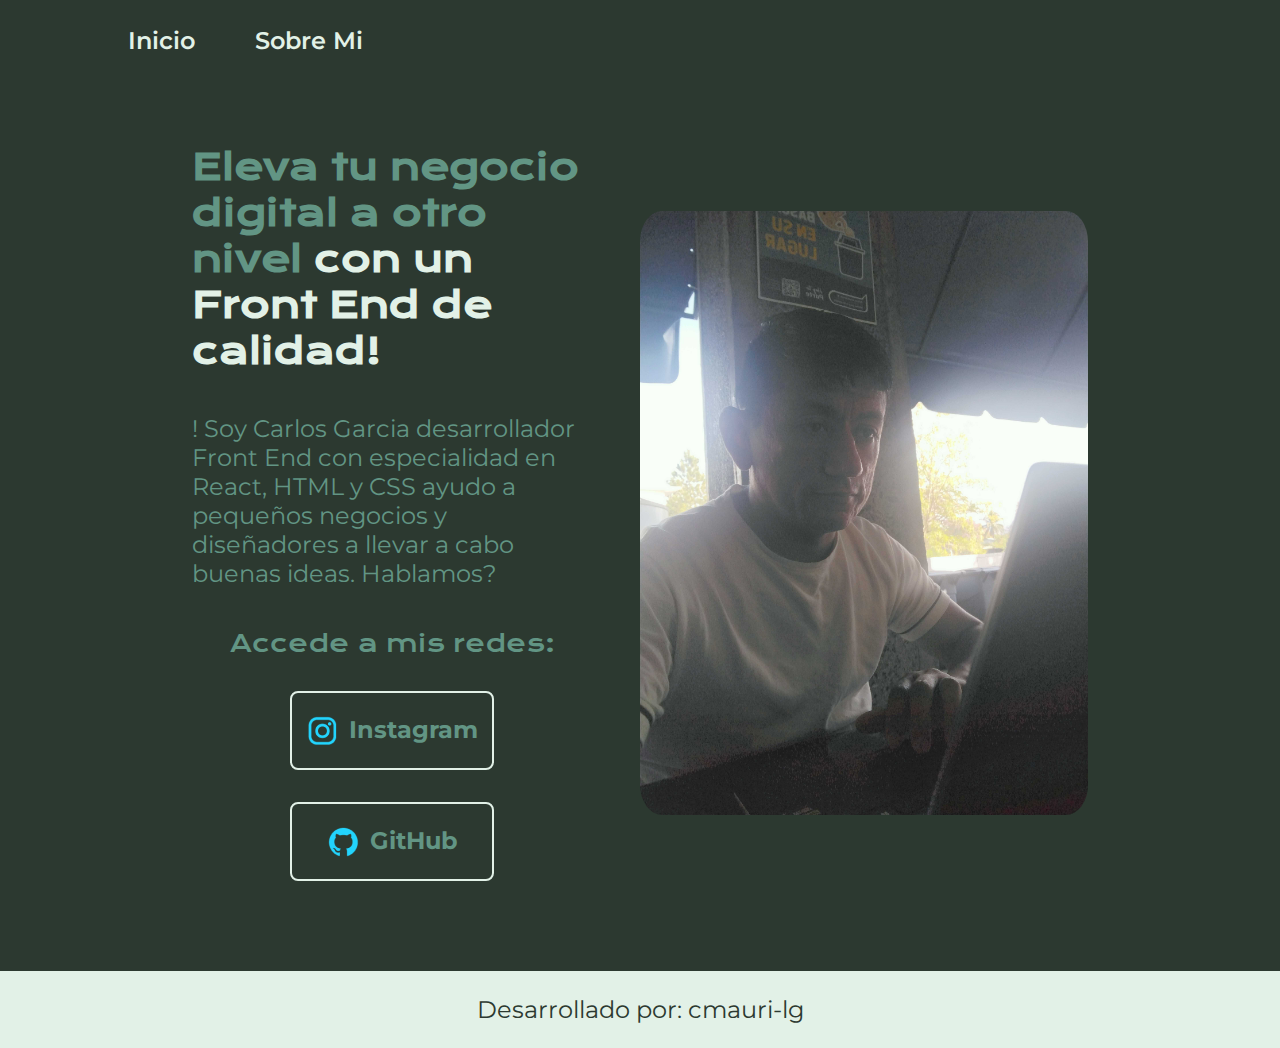
<file: index.html>
<!DOCTYPE html>
<html lang="en">
<head>
    <meta charset="UTF-8">
    <meta name="viewport" content="width=device-width, initial-scale=1.0">
    <title>Portafolio</title>
    <link rel="stylesheet" href="./styles/style.css">
</head>
<body>
    <header class="header">
        <nav class="header__menu">
            <a class="header__menu__link" href="index.html">Inicio</a>
            <a class="header__menu__link" href="about.html">Sobre Mi</a>
        </nav>
    </header>
    <main class="presentacion">
        <section class="presentacion_contenido">
            <h1 class="presentacion_contenido_titulo">Eleva tu negocio digital a otro nivel 
                <strong class="titulo-destaque">con un Front End de calidad!</strong>
            </h1>
            <p class="presentacion_contenido_texto">! Soy Carlos Garcia desarrollador Front End con especialidad en React, HTML y CSS
                ayudo a pequeños negocios y diseñadores a llevar a cabo buenas ideas. Hablamos? </p>
            <div class="presentacion__enlaces">
                <h2 class="presentacion__enlaces_subtitulos">Accede a mis redes:</h2>
                <a class="presentacion__enlaces__link" href="https://www.instagram.com">
                    <img src="./assets/instagram.png" alt="Instagram">Instagram</a>
                <a class="presentacion__enlaces__link" href="https://www.github.com">
                    <img src="./assets/github.png" alt="GitHub">GitHub</a>
            </div>
            </section>
        <img class="img_personal" src="./assets/CarlosGarciaTrabajando.jpg" alt="Imagen de Carlos Garcia ">

    </main>
    <footer class="footer">
        <p>Desarrollado por: cmauri-lg</p>
    </footer>
</body>
</html>
</file>
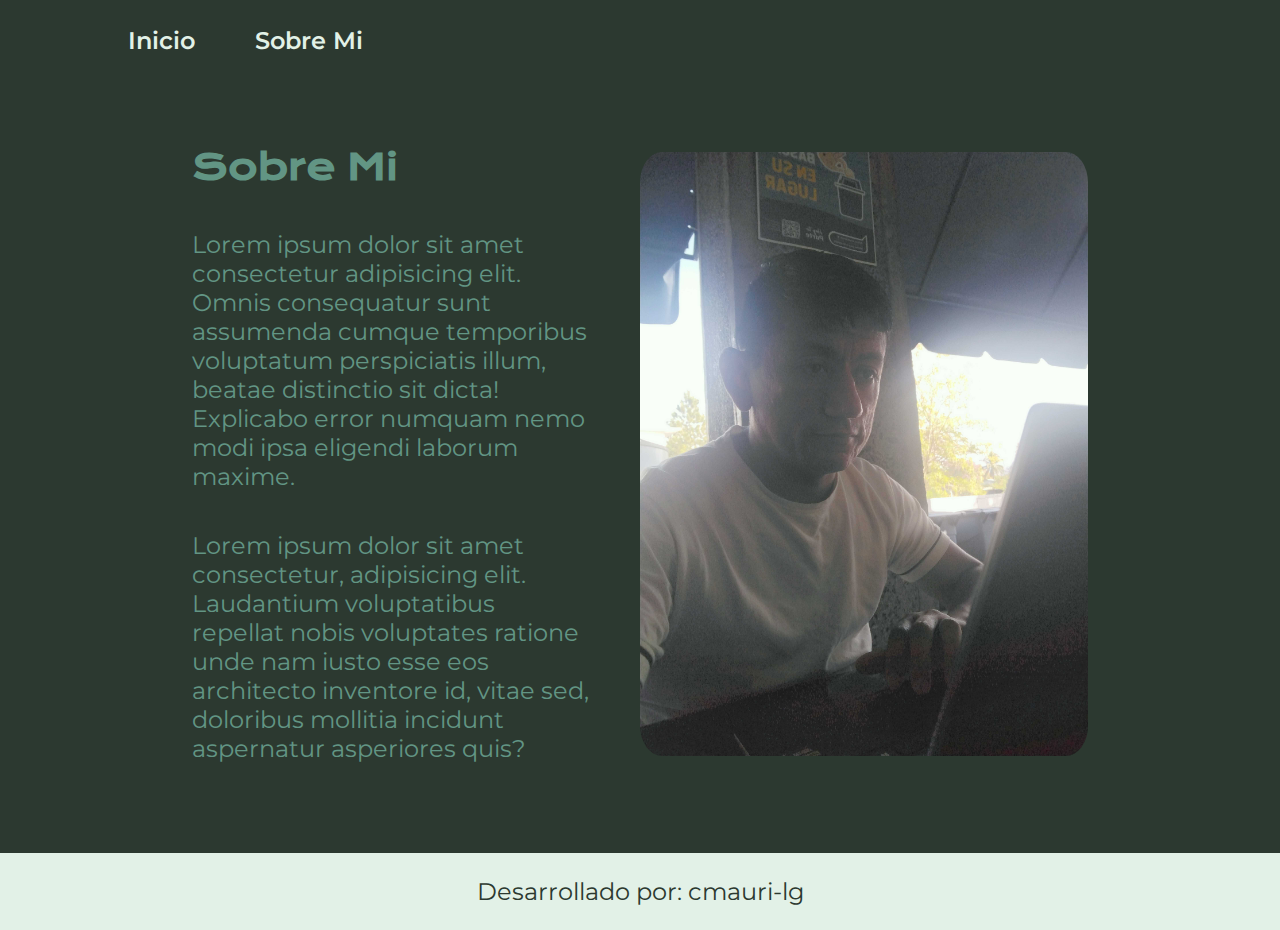
<file: about.html>
<!DOCTYPE html>
<html lang="en">
<head>
    <meta charset="UTF-8">
    <meta name="viewport" content="width=device-width, initial-scale=1.0">
    <title>Document</title>
    <link rel="stylesheet" href="./styles/style.css">
</head>
<body>
    <header class="header">
        <nav class="header__menu">
            <a class="header__menu__link" href="index.html">Inicio</a>
            <a class="header__menu__link" href="about.html">Sobre Mi</a>
        </nav>
    </header>
    <main class="presentacion">
        <section class="presentacion_contenido">
            <h1 class="presentacion_contenido_titulo">Sobre Mi</h1>
            <p class="presentacion_contenido_texto">Lorem ipsum dolor sit amet consectetur adipisicing elit. Omnis consequatur sunt assumenda cumque temporibus voluptatum perspiciatis illum, beatae distinctio sit dicta! Explicabo error numquam nemo modi ipsa eligendi laborum maxime.</p>
            <p class="presentacion_contenido_texto">Lorem ipsum dolor sit amet consectetur, adipisicing elit. Laudantium voluptatibus repellat nobis voluptates ratione unde nam iusto esse eos architecto inventore id, vitae sed, doloribus mollitia incidunt aspernatur asperiores quis?</p>
        </section>
        <img class="img_personal" src="./assets/CarlosGarciaTrabajando.jpg" alt="Imagen de Carlos Garcia ">
    </main>
    <footer class="footer">
        <p>Desarrollado por: cmauri-lg</p>
    </footer>
</body>
</html>
</file>
<file: styles/style.css>
@import url('https://fonts.googleapis.com/css2?family=Krona+One&family=Montserrat:ital,wght@0,100..900;1,100..900&display=swap');



:root{
    --color-primario: #2C3930;
    --color-secundario: #629584;
    --color-terciario: #E2F1E7;
    --color-hover:#DCD7C9;

    --fuente-montserrat: "Montserrat", sans-serif;
    --fuente-Krona: "Krona One", sans-serif;
}

* {
    padding: 0;
    margin: 0;
}

body{
    background-color:var(--color-primario);
    color: var(--color-secundario);
    box-sizing: border-box;
}
.header{
    padding: 2% 0% 0% 10%;
}
.header__menu{
    display: flex;
    gap: 60px;
}
.header__menu__link{
    font-family: var(--fuente-montserrat);
    font-size: 1.5rem;
    font-weight: 600;
    color: var(--color-terciario);
    text-decoration: none;
}

.presentacion{
    padding: 7% 15%;
    display: flex;
    align-items: center;
    justify-content: space-between;
    gap: 48px;
}

.presentacion_contenido{
    width: 50%;
    display: flex;
    flex-direction: column;
    gap: 40px;
}
.presentacion_contenido_titulo{
    font-size: 2.25rem;
    font-family: var(--fuente-Krona);
}

.titulo-destaque{
    color: var(--color-terciario);
}

.presentacion_contenido_texto{
    font-family: var(--fuente-montserrat);
    font-size: 1.5rem;
}
.presentacion__enlaces{
    display: flex;
    justify-content: space-between;
    flex-direction: column;
    align-items: center;
    gap: 32px;
}

.presentacion__enlaces_subtitulos{
    font-family: var(--fuente-Krona);
    font-size: 1.5rem;
    font-weight: 400;
}

.presentacion__enlaces__link{
    width: 50%;
    text-align: center;
    padding: 21.5px 0;
    border-radius: 8px;
    font-family: var(--fuente-montserrat);
    font-size: 1.5rem;
    font-weight: 700;
    text-decoration: none;
    color: var(--color-secundario);
    border: 2px solid var(--color-terciario);
    display: flex;
    justify-content: center;
    gap: 10px;

}

.presentacion__enlaces__link:hover{
    background-color: var(--color-hover);
}

.img_personal{
    width: 50%;
    border-radius: 5%;
}

.footer{
    background-color: var(--color-terciario);
    padding: 24px;
    color: var(--color-primario);
    text-align: center;
    font-family: var(--fuente-montserrat);
    font-size: 1.5rem;
    font-weight: 400;
}

@media(max-width: 1100px){

    .header{
        padding: 10%;
    }
    
    .header__menu{
        justify-content: center;
    }

    .presentacion{
        flex-direction: column-reverse;
        padding: 5%;
    }
    .presentacion_contenido{
        width: auto;
    }
}
</file>
